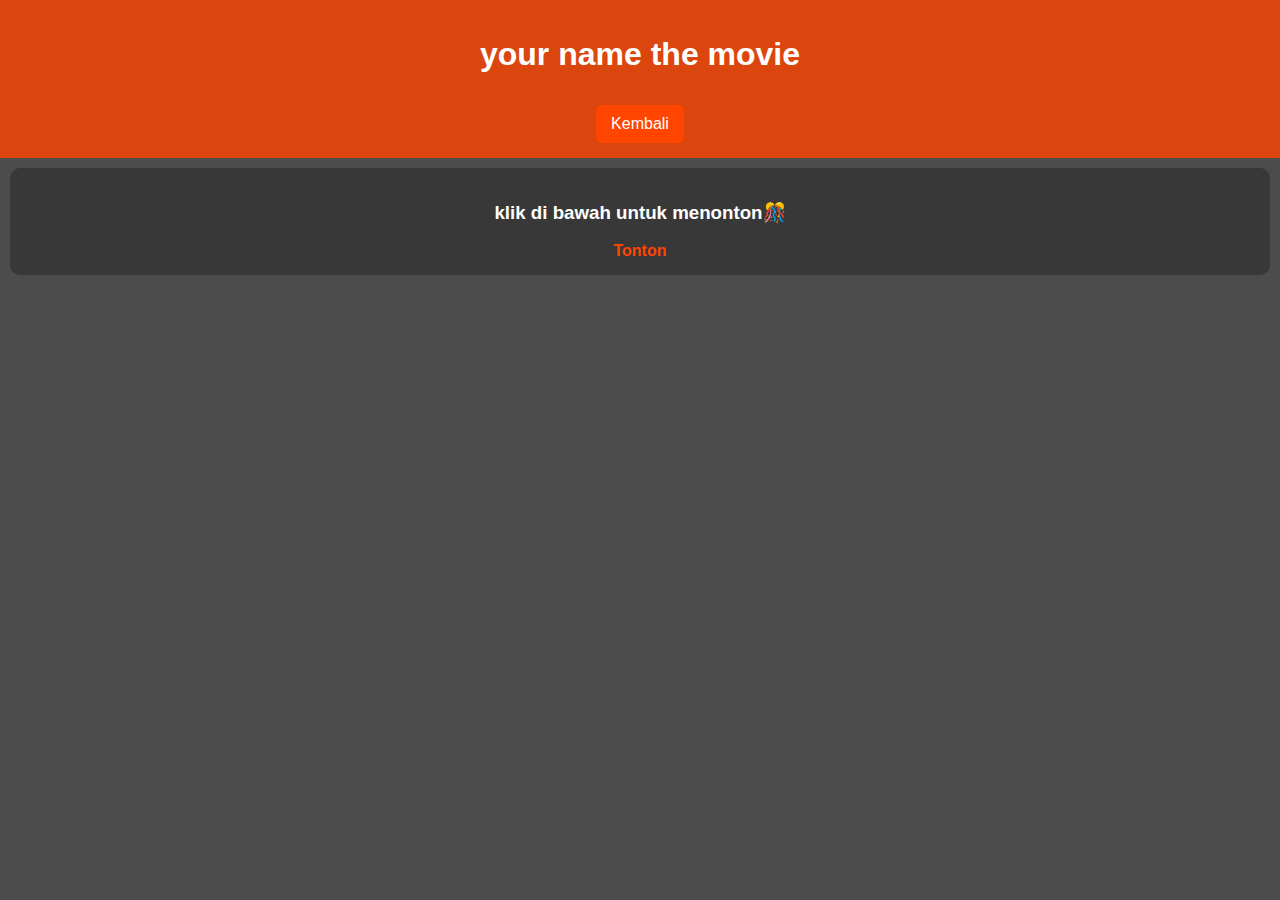
<file: Ew.html>
<!DOCTYPE html>
<html lang="id">
<head>
    <meta charset="UTF-8">
    <meta name="viewport" content="width=device-width, initial-scale=1.0">
    <title>your name the movie</title>
    <link rel="stylesheet" href="EZAA.css">
</head>
<body>
    <header>
        <h1>your name the movie</h1>
        <a href="index.html" class="back-button">Kembali</a>
    </header>
        <div class="episode">
            <h3>klik di bawah untuk menonton🎊</h3>
            <a href="anime/720p-A3RRcBx-kuronime-kminnwamovbd.mp4">Tonton</a>
        </div>
    </div>
</body>
</html>
</file>
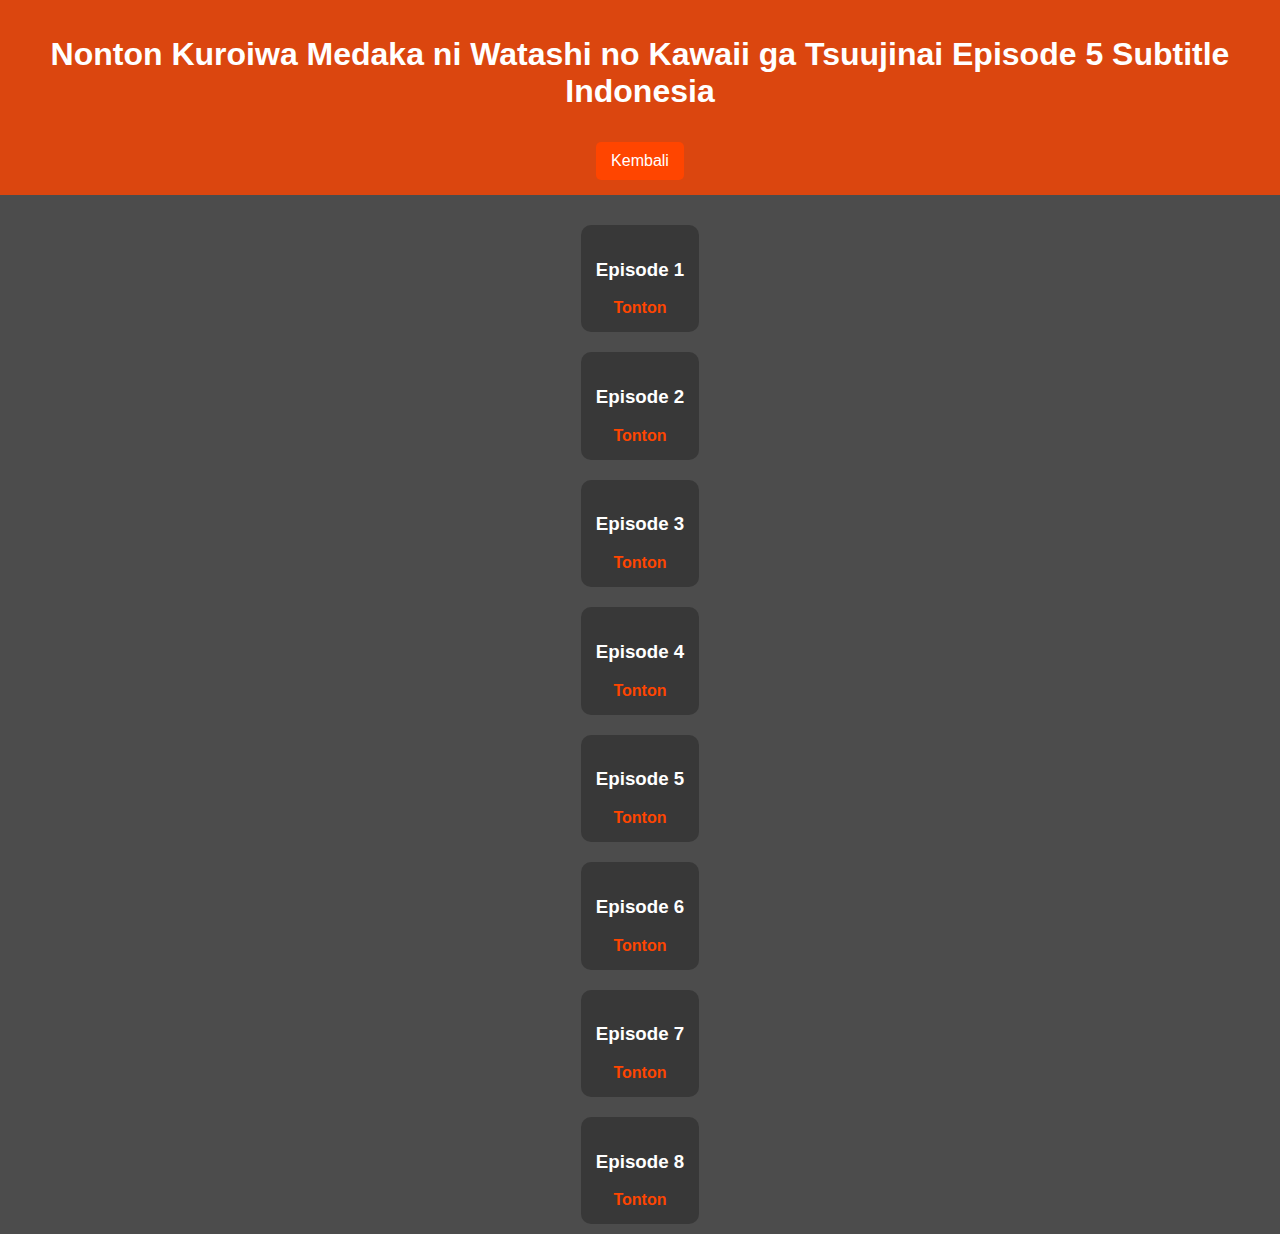
<file: EZA2.html>
<!DOCTYPE html>
<html lang="id">
<head>
    <meta charset="UTF-8">
    <meta name="viewport" content="width=device-width, initial-scale=1.0">
    <title>Nonton Kuroiwa Medaka ni Watashi no Kawaii ga Tsuujinai Episode 5 Subtitle Indonesia</title>
    <link rel="stylesheet" href="EZAA.css">
</head>
<body>
    <header>
        <h1>Nonton Kuroiwa Medaka ni Watashi no Kawaii ga Tsuujinai Episode 5 Subtitle Indonesia</h1>
        <a href="index.html" class="back-button">Kembali</a>
    </header>
    <div class="episode-list">
        <div class="episode">
            <h3>Episode 1</h3>
            <a href="anime/720p-fuBmOlY-kuronime-krwamdkanwtshinkwaiigtsjnai01.mp4">Tonton</a>
        </div>
        <div class="episode">
            <h3>Episode 2</h3>
            <a href="anime/720p-avcez0g-kuronime-krwamdkanwtshinkwaiigtsjnai02.mp4">Tonton</a>
        </div>
        <div class="episode">
            <h3>Episode 3</h3>
            <a href="anime/720p-mR0h5bT-kuronime-krwamdkanwtshinkwaiigtsjnai03.mp4">Tonton</a>
        </div>
        <div class="episode">
            <h3>Episode 4</h3>
            <a href="anime/720p-Quatksz-kuronime-krwamdkanwtshinkwaiigtsjnai04.mp4">Tonton</a>
        </div>
                <div class="episode">
          <h3>Episode 5</h3>
          <a href="anime/720p-mucdE3G-kuronime-krwamdkanwtshinkwaiigtsjnai05.mp4">Tonton</a>
        </div>
        <div class="episode">
          <h3>Episode 6</h3>
          <a href="anime/720p-dPeW3aj-kuronime-krwamdkanwtshinkwaiigtsjnai06.mp4">Tonton</a>
        </div>
        <div class="episode">
          <h3>Episode 7</h3>
          <a href="anime/720p-9kR9SKd-kuronime-krwamdkanwtshinkwaiigtsjnai07.mp4">Tonton</a>
        </div>
        <div class="episode">
          <h3>Episode 8</h3>
          <a href="anime/720p-Z7wtKuI-kuronime-krwamdkanwtshinkwaiigtsjnai08.mp4">Tonton</a>
        </div>
    </div>
</body>
</html>
</file>
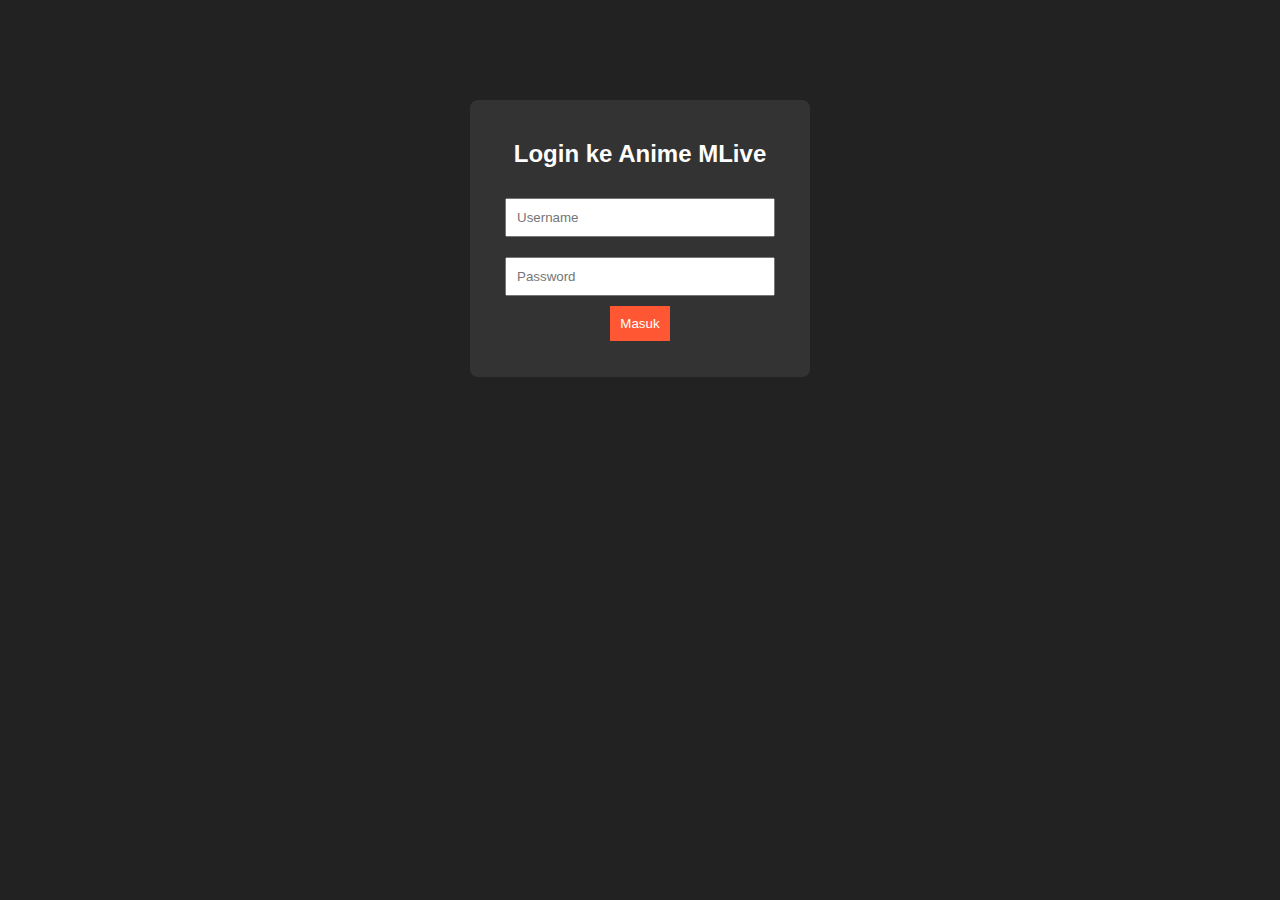
<file: index-2.html>
<!(halo namaku Eza)>
<html lang="id">
<head>
    <meta charset="UTF-8">
    <meta name="viewport" content="width=device-width, initial-scale=1.0">
    <title>Login - Anime MLive</title>
    <link rel="stylesheet" href="Eza.css">
</head>
<body>
    <div class="login-container">
        <h2>Login ke Anime MLive</h2>
        <input type="text" id="username" placeholder="Username">
        <input type="password" id="password" placeholder="Password">
        <button onclick="login()">Masuk</button>
        <p id="error-msg"></p>
    </div>
    <script src="Eza.js"></script>
</body>
</html>
</file>
<file: EZAA.css>
/* Background Video */
#background-video {
    position: fixed;
    top: 0;
    left: 0;
    width: 100%;
    height: 100%;
    object-fit: cover;
    z-index: -1;
}

body {
    font-family: Arial, sans-serif;
    margin: 0;
    padding: 0;
    background-color: rgba(0, 0, 0, 0.7);
    color: white;
    text-align: center;
}

header {
    background-color: rgba(255, 69, 0, 0.8);
    padding: 15px;
    position: relative;
}

.anime-list, .episode-list {
    display: flex;
    flex-direction: column;
    align-items: center;
    margin-top: 20px;
    position: relative;
}

.anime-card, .episode {
    background: rgba(51, 51, 51, 0.8);
    padding: 15px;
    border-radius: 10px;
    margin: 10px;
}

.anime-card img {
    width: 200px;
    height: 300px;
    border-radius: 5px;
}

.anime-card a, .episode a {
    display: block;
    margin-top: 10px;
    color: #ff4500;
    text-decoration: none;
    font-weight: bold;
}

.back-button {
    display: inline-block;
    margin-top: 10px;
    padding: 10px 15px;
    background: #ff4500;
    color: white;
    text-decoration: none;
    border-radius: 5px;
}
</file>
<file: Eza.css>
body {
  font-family: Arial, sans-serif;
  text-align: center;
  background-color: #222;
  color: white;
}

.login-container {
  width: 300px;
  margin: 100px auto;
  padding: 20px;
  background: #333;
  border-radius: 8px;
}

input {
  width: 90%;
  padding: 10px;
  margin: 10px 0;
}

button {
  padding: 10px;
  background: #ff5733;
  color: white;
  border: none;
  cursor: pointer;
}

.gallery img {
  width: 250px;
  margin: 10px;
  border-radius: 10px;
}
</file>
